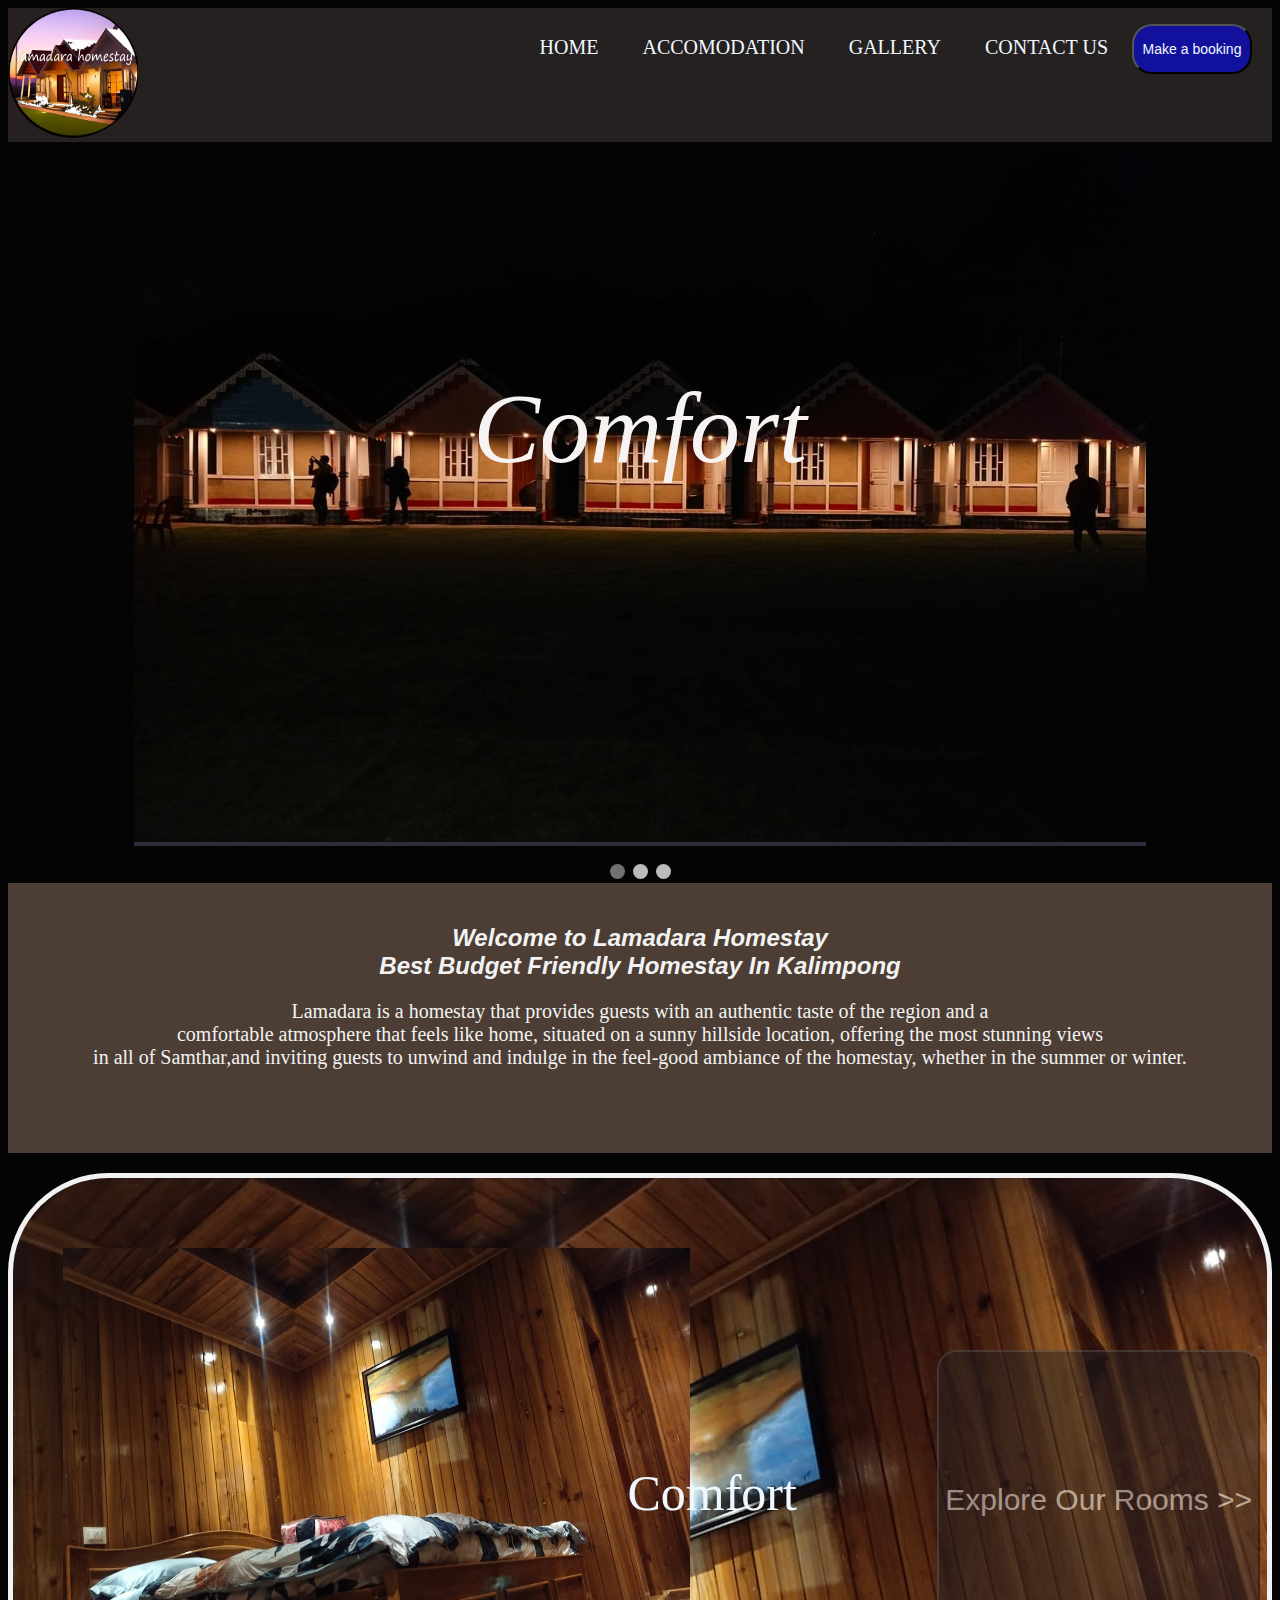
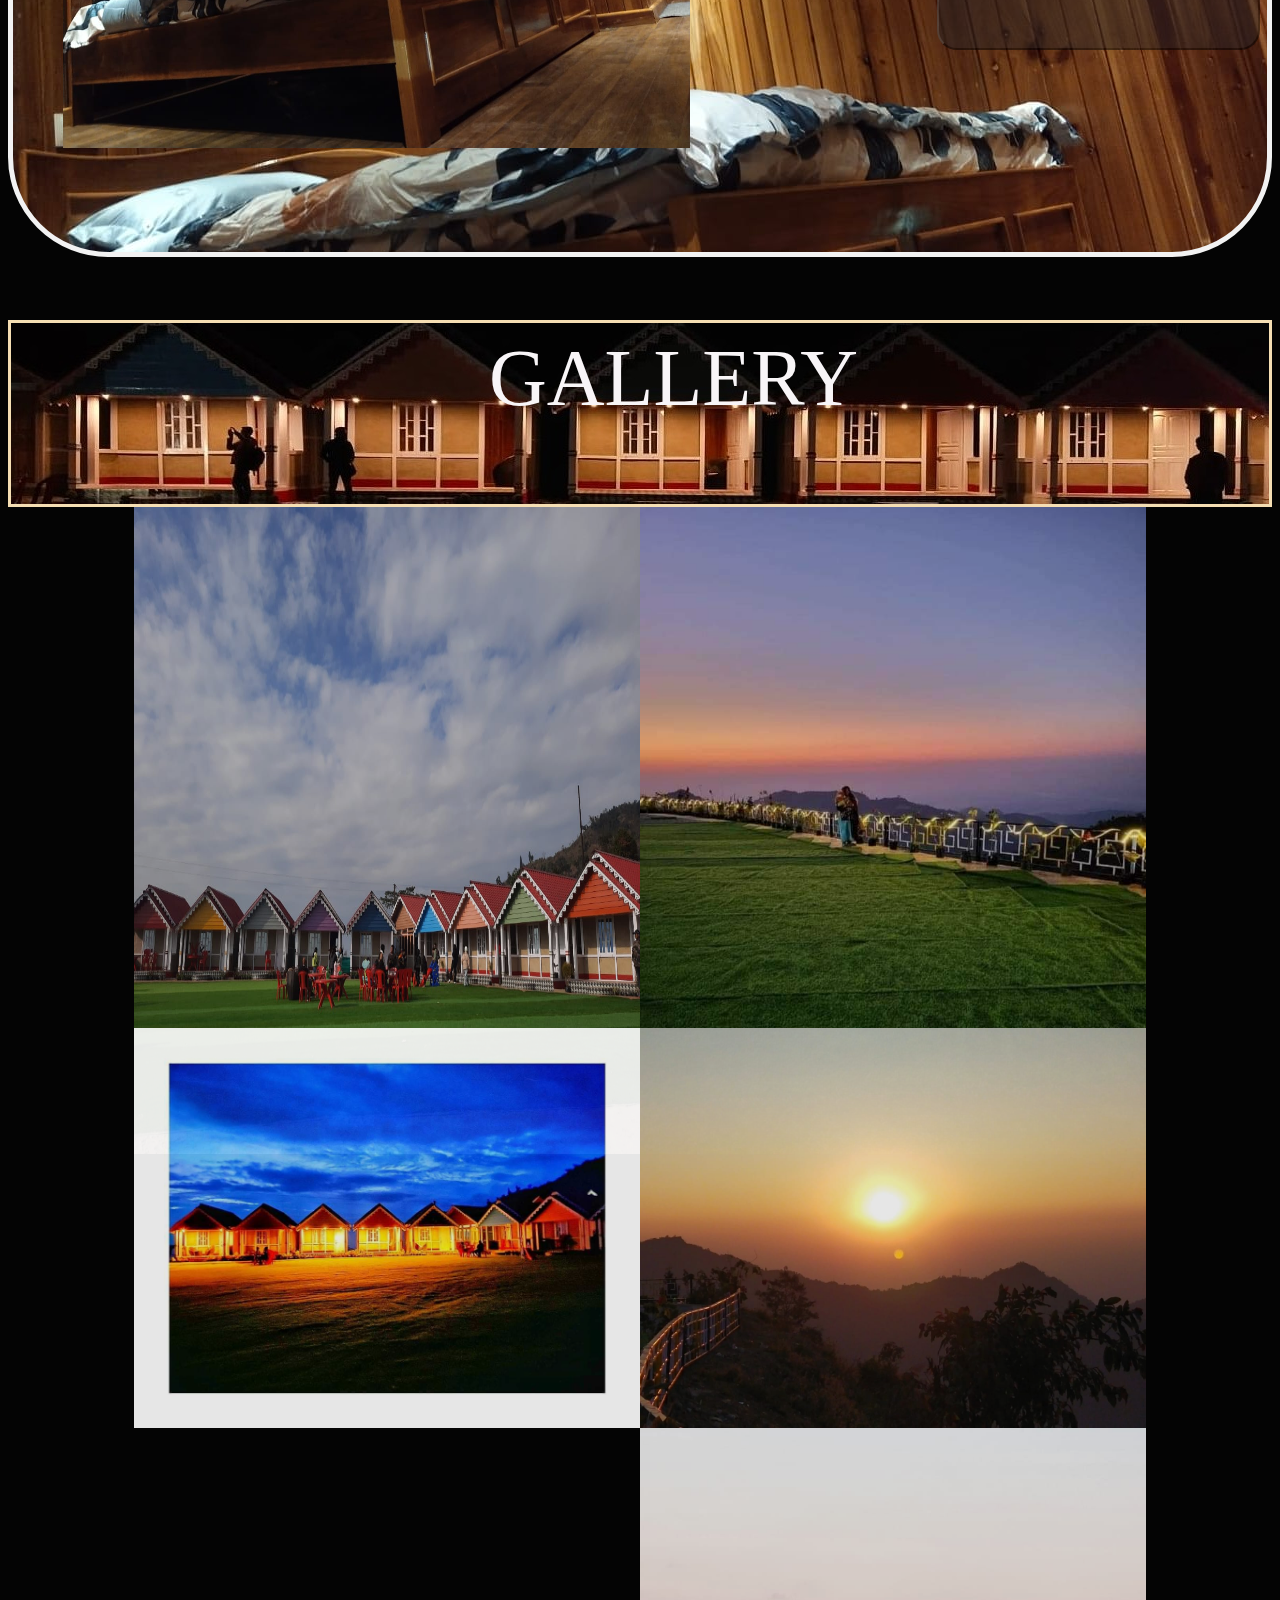
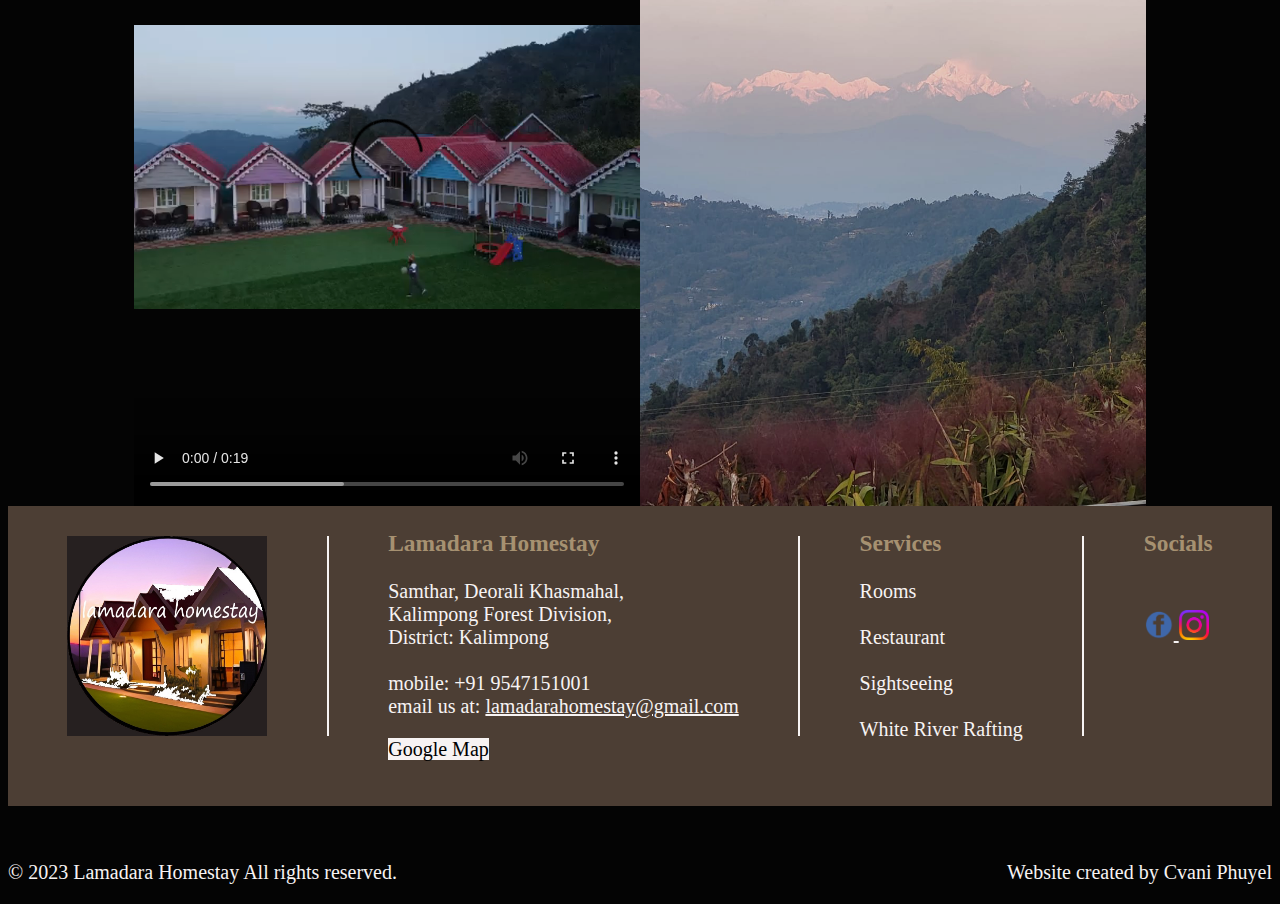
<file: index.html>
<!DOCTYPE html>
<html lang="en">
<head>
    <meta charset="UTF-8">
    <meta http-equiv="X-UA-Compatible" content="IE=edge">
    <meta name="viewport" content="width=device-width, initial-scale=1.0">
    <link rel="stylesheet" href="style.css">
    <title>lamadarahomestay|best homestay in kalimpong</title>
</head>
<body>
    <section>
      <header class="header">
        <a href="index.html"><img src="assets/finallogo.jpg" width="130" height="130"></a>
            <div class="menu">
                <ul>
                    <a href="index.html"><li>HOME</li></a>
                    <a href="accomodation.html"><li>ACCOMODATION</li></a>
                    <a href="gallery.html"><li>GALLERY</li></a>
                    <a href="contact.html"><li>CONTACT US</li></a>
                    <a href="book.html"><button>Make a booking</button></a>
                </ul>
            </div>
      </header>
    </section>

    <section>
    <div class="slideshow-container">

        <div class="mySlides fade">
            <div class="numbertext"></div>
              <img src="assets/2.jpg" style="width:100%;height:700px">
            <div class="text">Comfort</div>
        </div>
        
        <div class="mySlides fade">
          <div class="numbertext"></div>
            <img src="assets/3.jpg" style="width:100%;height:700px">
          <div class="text">Nature</div>
        </div>
        
        <div class="mySlides fade">
          <div class="numbertext"></div>
            <img src="assets/1.jpg" style="width:100%;height:700px">
          <div class="text">Warmth</div>
        </div>
        
    </div>
     <br>
        
        <div style="text-align:center">
          <span class="dot"></span> 
          <span class="dot"></span> 
          <span class="dot"></span> 
        </div>
        
        <script>
        let slideIndex = 0;
        showSlides();
        
        function showSlides() {
          let i;
          let slides = document.getElementsByClassName("mySlides");
          let dots = document.getElementsByClassName("dot");
          for (i = 0; i < slides.length; i++) {
            slides[i].style.display = "none";  
          }
          slideIndex++;
          if (slideIndex > slides.length) {slideIndex = 1}    
          for (i = 0; i < dots.length; i++) {
            dots[i].className = dots[i].className.replace(" active", "");
          }
          slides[slideIndex-1].style.display = "block";  
          dots[slideIndex-1].className += " active";
          setTimeout(showSlides, 4000); // Change image every 2 seconds
        }
      </script>
      </section>

      
      
      <section>
      <div class="brief">
        <h1>Welcome to Lamadara Homestay <br>Best Budget Friendly Homestay In Kalimpong</h1>
        <p>Lamadara is a homestay that provides guests with an authentic taste of the region and
           a<br>comfortable atmosphere that feels like home, situated on a sunny hillside location,
           offering the most stunning views<br>in all of Samthar,and inviting guests to unwind and 
            indulge in the feel-good ambiance of the homestay, whether in the summer or winter.</p>
      </div>
    </section>
      
      <section>
      <div class="roomImage">
        <div class="o"><img src="assets/4.jpg" ></div>
        <p>Comfort <a href="accomodation.html "> <button>Explore Our Rooms >></button></a> <p>
         
      </div>
    </section>
      
    <div class="txt"><p>GALLERY</p></div>
    <div class="vid">
      <div class="one"><img src="assets/cot.jpeg" ></div>
      <div class="two"><img src="assets/be.jpeg" ></div>
      
    </div>
    <div class="vid2">
      <div class="on"><img src="assets/beauty.jpeg" ></div>
      <div class="tw"><img src="assets/sunrise.jpeg" ></div>
      
    </div>
    <div class="vid3">
      <div class="o"> <video controls >
        <source src="assets/vid.mp4" />
      </video></div>
      <div class="t"><img src="assets/hima.jpeg" ></div>
      
    </div>
      


     

    <section>
      <footer>
        <div class="footer">
           <a href="index.html"><img src="assets/finallogo.jpg" width="200px" height="200px"></a> 
            <div class="vline"></div>
           <article> <h3><span style="color:rgb(166, 145, 113)"> Lamadara Homestay </span></h3> 
             <p> Samthar, Deorali Khasmahal,<br> Kalimpong Forest Division, <br> District: Kalimpong <br> <br>
             mobile: +91 9547151001 <br>email us at: <a href="mailto:lamadarahomestay@gmail.com">lamadarahomestay@gmail.com</a></p>
             <a href="map.html"> <mark> Google Map</mark></a>
              
           </article> 

          
             <div class="vline"></div>
             <article> <h3> <span style="color:rgb(166, 145, 113)">Services</span> </h3>  <p> Rooms <br><br>Restaurant <br><br>Sightseeing <br><br> White River Rafting</p></article> 

              <div class="vline"></div>
              <article><h3><span style="color:rgb(166, 145, 113)">Socials</span></h3>
               <a href="https://www.facebook.com/lamadarahomestay"><img src="assets/fb.png" width="30px" height="30px"> 
                 <a href="https://www.instagram.com/lamadara_homestay/"><img src="assets/insta.png" width="30px" height="30px"></a> 
             </article>
   
        </div>

        <div class="copyright">
          <p>&copy 2023 Lamadara Homestay All rights reserved. </p><p> Website created by Cvani Phuyel</p>
        </div>
      </footer>
    </section>

     



    
  </body>
</html>
</file>
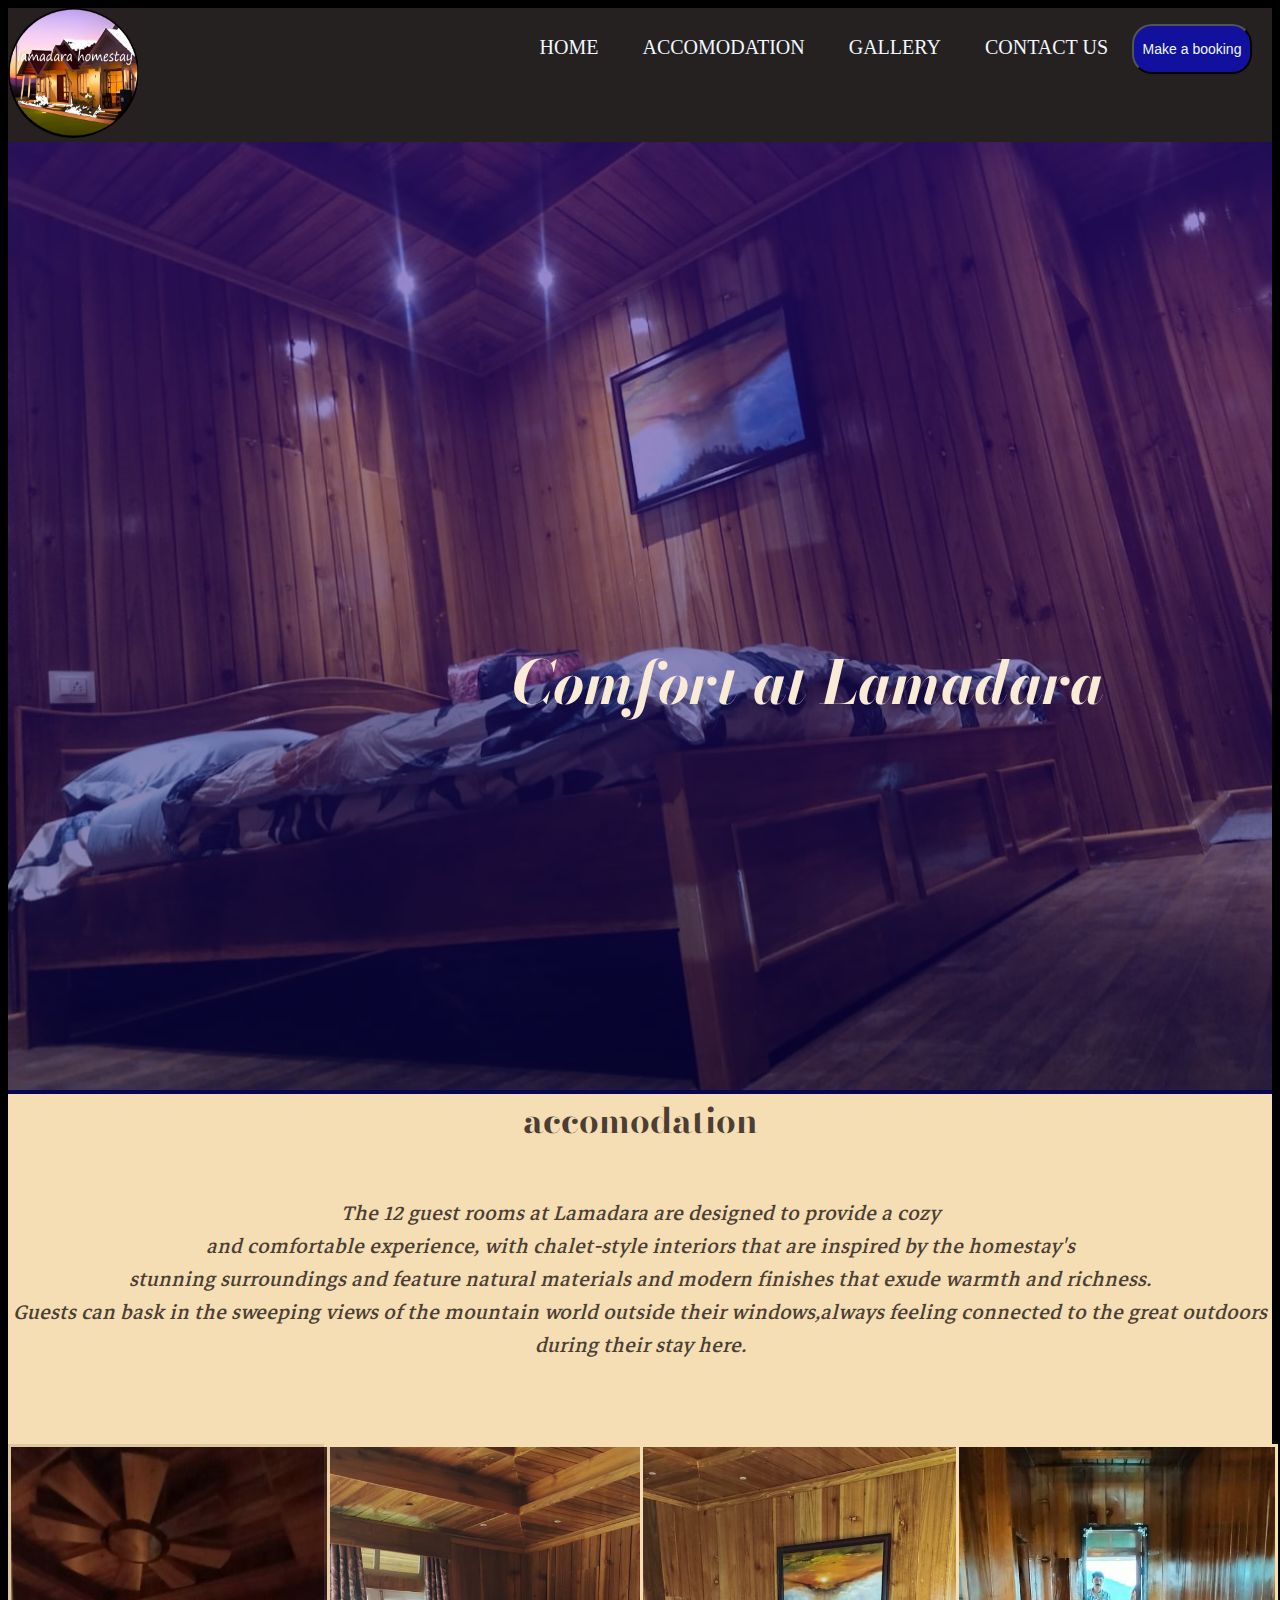
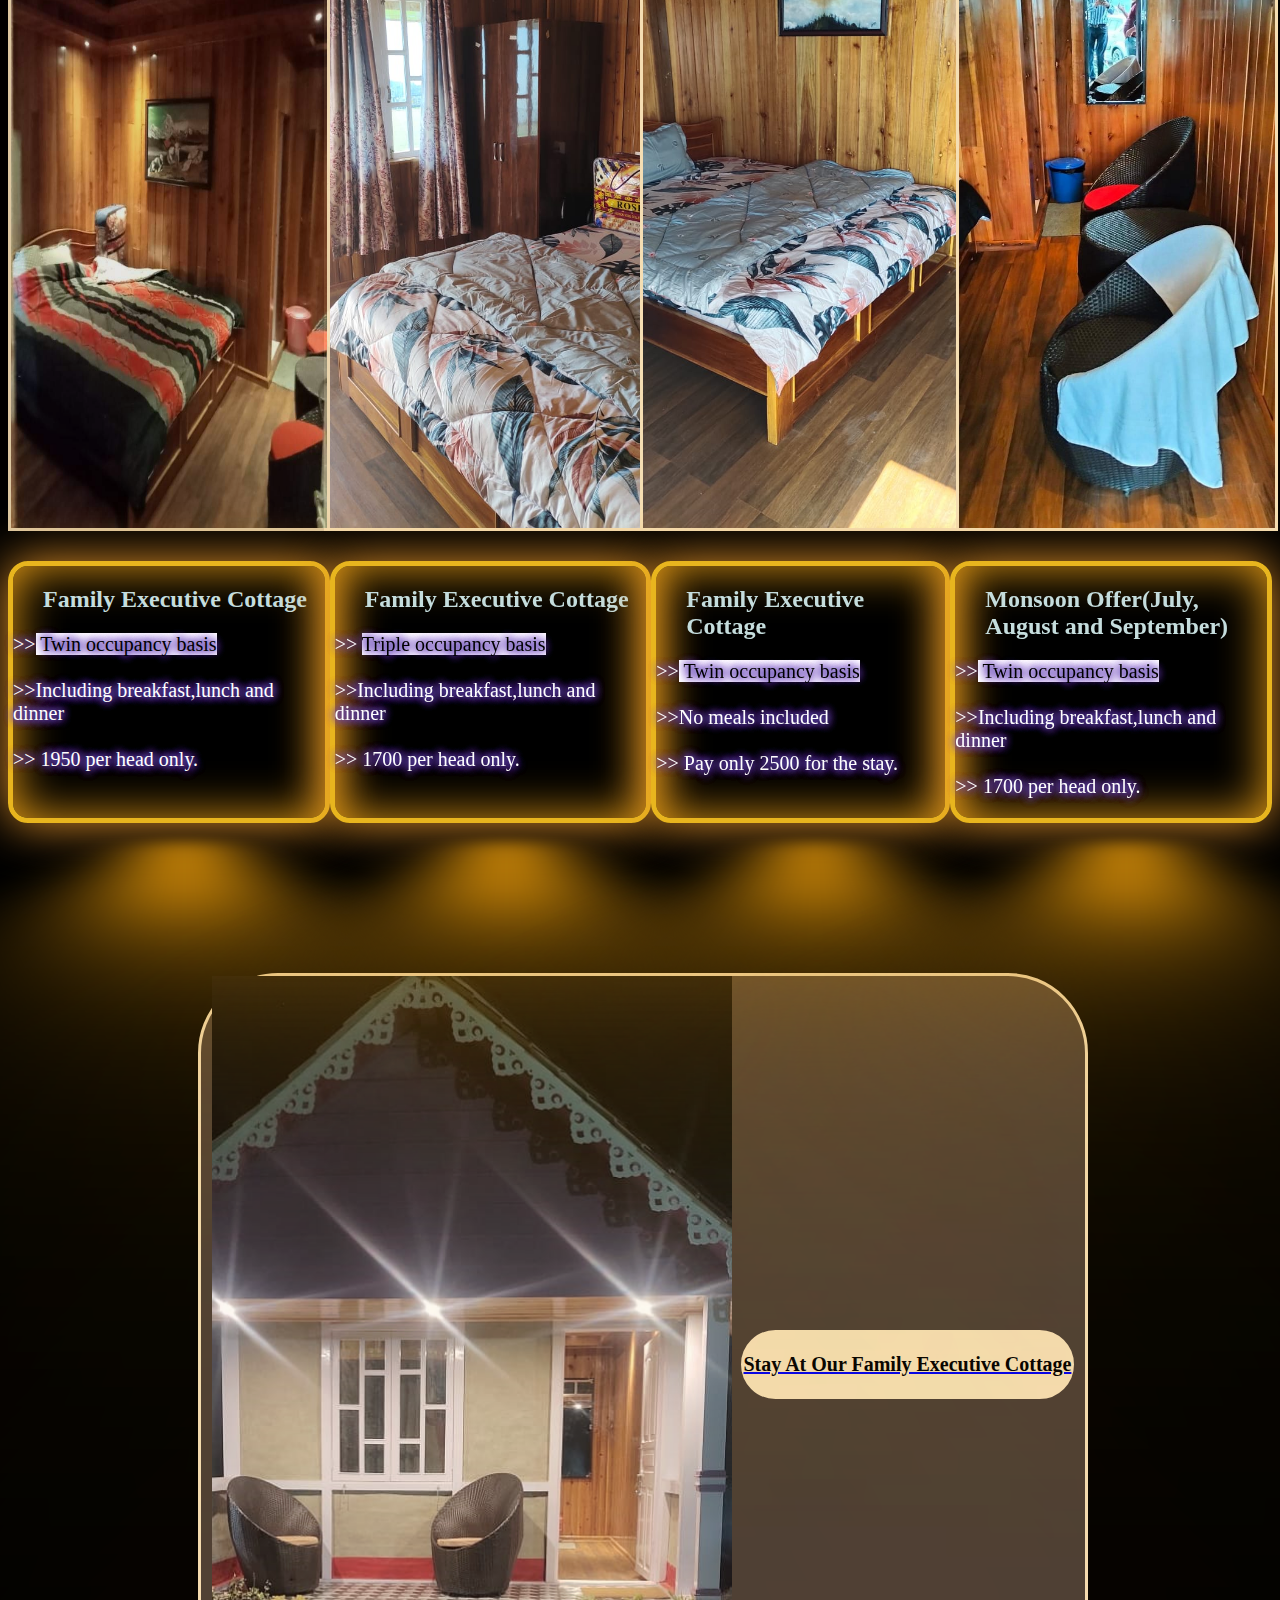
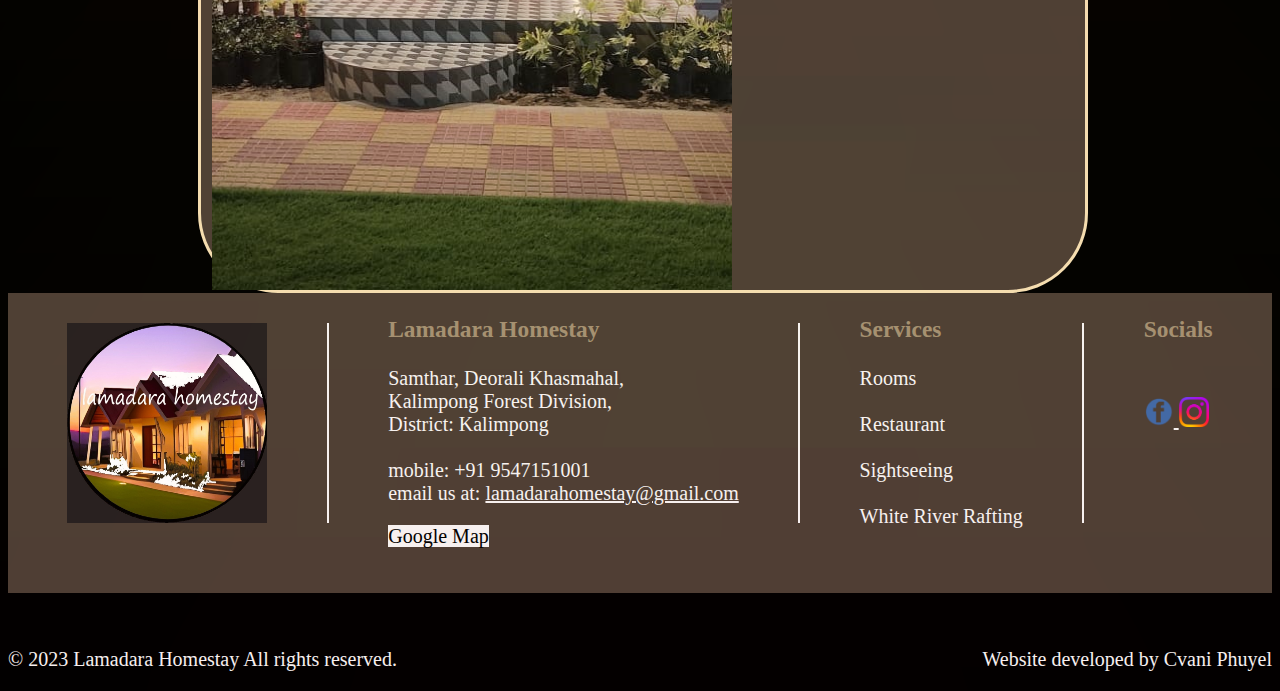
<file: accomodation.html>
<!DOCTYPE html>
<html lang="en">
<head>
    <meta charset="UTF-8">
    <meta http-equiv="X-UA-Compatible" content="IE=edge">
    <meta name="viewport" content="width=device-width, initial-scale=1.0">
    <link rel="preconnect" href="https://fonts.googleapis.com">
<link rel="preconnect" href="https://fonts.gstatic.com" crossorigin>
<link href="https://fonts.googleapis.com/css2?family=Bodoni+Moda&display=swap" rel="stylesheet">
<link rel="stylesheet" href="https://fonts.googleapis.com/css2?family=Markazi+Text:wght@450" />
<div w3-include-html="index.html"></div>
    <title>Lamadara homestay| Accomodation | Budget friendly homestay in kalimpong</title>
    <style>
        body{
            background-color:black; 
        }
       
        .header{
    background-color: #262121;
    display: flex;
    justify-content: space-between;
}



.menu ul li{
    display: inline-block;
    list-style: none;
    font-size: 20px;
    padding-left: 20px;
    padding-right: 20px;
    color:aliceblue
}
.menu ul li::before{
  width: 0%;
  height: 2px;
  background-color: #93151A;
  transition-duration: 0.5s;
  display: block;
  content: "";
}
.menu ul li:hover::before{
  width: 100%;
}

.menu ul button{
    background-color: rgb(17, 17, 157);
    height: 50px;
    width:120px;
    border-radius: 20px;
    color: aliceblue;
    margin-right: 20px;
    font-size: 14px;
 

}
.menu ul button:hover{
  background-color: #93151A;
  color: white;
 
  
}
footer{
  background-color: #4C3E34;
  width: 100%;
  height:300px;
  margin-bottom: 50px;
  color: #f7f3f3;
  font-size: 20px;
}
.footer{
  display: flex;
  justify-content: space-evenly;
}

.footer img{
  margin-top: 30px;
}

.footer a{
  color: #f7f3f3;
}

.footer .vline{
  background-color: #f7f3f3;
  width: 2px;
  height: 200px;
  margin-top: 30px;
}

article a{
  opacity: 1;
}

article a:hover{
  opacity: 0.5;
}

.copyright{
  margin-top: 80px;
  display: flex;
  justify-content: space-between;
}

.footer mark{
  background-color:  #f7f3f3;
}

.image img{
    width: 100%;
    height: 100%;

    opacity: 0.5;
  
}

.image{
  position:relative;
  background-image: linear-gradient(rgb(53, 17, 162),rgb(7, 4, 83)); 
  

}

.image h1{
  color: antiquewhite;
  font-style: italic;
  position: absolute;
  top:500px;
  transform: translate(85%,-50%);
  font-family: 'Bodoni Moda', serif;
  font-size: 60px;
  
 
}

.images .text{
    color:#4C3E34;
    background-color: wheat;
    height: 350px;
   
}

.text h1{
    display: flex;
    justify-content: center;
    font-family: 'Bodoni Moda', serif;
    font-size: 35px;
    margin-top: 0px;
   
    
}

.text p{
    font-size: 28px;
    margin-top: 50px;
    text-align: center;
    font-style: italic;
    
    font-family: 'Markazi Text';
}
 /*.moreImages{

  border:5px solid;
  border-radius: 100px;
  border-color: #f2f2f2;
  grid-template-columns: repeat(2,1fr);
  margin-left: 0px;
  padding-top: 20px;
  background-color:  #4C3E34;
  
    
}
.moreImages img{
  width: 100%;
  height:20%;
  margin-left:30px;
  margin-bottom: 40px;
  border-radius: 5px;
  border: solid white;
}*/
.moreImages{
  display: flex;
  width:100%;
  height: 100%;
  justify-content: space-evenly;
  
}
.first{
  width: 100%;
  
}
 .first img{
  width: 100%;
  height: 95%;
  border: solid wheat;
  
  opacity: 0.9;
}

 .second{
  width:100%;
 
}
.second img{
  width:100%;
  height: 95%;

  border: solid wheat;
}
.third{
  width:100%;
 
}
.third img{
  width:100%;
  height: 95%;

  border: solid wheat;
}
.fourth{
  width:100%;
 
}
.fourth img{
  width:100%;
  height: 95%;
  border: solid wheat;
}

.book{
  display: flex;
  width:70%;
  height: 20%;
  justify-content: space-evenly;
  border-radius: 80px;
  border: solid wheat;
  background-color: #4C3E34;
  margin-left: 15%;
  margin-top: 150px;

  
}
.book img{
  height: 100%;
}

.book .para {
  border: solid wheat;
  height: 50%;
  margin-top: 40%;
  border-radius: 80px;
  background-color: wheat;
  
}

.book .para:hover{
  background-color: rgb(61, 209, 192)
}

.book p{
  color: black;
  font-size: 20px;
  font-weight: bold;
}

.info{
  background:transparent;
  display: flex;
  justify-content: space-evenly;
 
}


.info .db{
  border:5px solid rgb(232, 181, 30);
  position: relative;
  border-radius: 20px;
  box-shadow: inset 0 0 3em 0 rgb(231, 157, 21), 0 0 3em 0 rgb(228, 147, 41);

  
}
.info .db::before{
  content: "";
  position: absolute;
  background: rgb(210, 139, 8);
  top:70%;
  left:35%;
  right: 0;
  width: 40%;
  height: 100%;
  transform: perspective(4em) rotateX(40deg) scale(1,0.4);
  filter:blur(3em)

}
.info .db:hover{
  background-color:rgb(186, 132, 60);
  border: solid black;
  box-shadow: none;
  opacity: 0.9;
  font-variant: normal;
}

.info a{
  text-decoration: none;
}
.info h2{
  color:rgb(197, 221, 221);
  margin-left: 30px;
}
.info p{
 
  font-size: 20px;
  
  
  color:white;
  text-shadow: 0 0 10px rgb(38, 118, 106),0 0 10px blueviolet,0 0 10px blueviolet,0 0 10px blueviolet;
  
}



mark{
  background-color:white;
}


       
    </style>
</head>
<body>
    <section>
        <header class="header">
          <a href="index.html"><img src="assets/finallogo.jpg" width="130" height="130"></a>
              <div class="menu">
                  <ul>
                      <a href="index.html"><li>HOME</li></a>
                      <a href="accomodation.html"><li>ACCOMODATION</li></a>
                      <a href="gallery.html"><li>GALLERY</li></a>
                      <a href="contact.html"><li>CONTACT US</li></a>
                      <a href="book.html "><button>Make a booking</button></a>
                  </ul>
              </div>
        </header>
      </section>

      <section class="image">

      
        <img src="./assets/4.jpg" >
        <h1>Comfort at Lamadara</h1>
    

      </section>

        <section class="images">

        <div class="text">
            <h1>accomodation</h1>
            
            <p>The 12 guest rooms at Lamadara are designed to provide a cozy <br>and comfortable experience,
                 with chalet-style interiors that are inspired by the homestay's<br> stunning surroundings and feature natural 
                  materials and modern finishes that exude warmth and richness.<br> Guests can bask in the sweeping views of the mountain world 
                  outside their windows,always feeling connected to the great outdoors during their stay here.</p>

        </div>

        
    </section>
    
    <section class="moreImages">
      <div class="first"><img src="./assets/room.jpeg" ></div>
        <div class="second"><img src="./assets/room1.jpeg" ></div>
        <div class="third"><img src="./assets/room2.jpeg" ></div>
        <div class="fourth"><img src="./assets/room3.jpeg" ></div>
    </section>


    <div class="info ">
    
      <div class="db"><a href="book.html"><h2> Family Executive Cottage</h2><p> >><mark > Twin occupancy basis</mark > <br> <br> >>Including breakfast,lunch and dinner <br>  <br>>> 1950
      per head only.</p></a></div>
    
      <div class="db"><a href="book.html"><h2> Family Executive Cottage</h2><p> >> <mark > Triple occupancy basis</mark> <br><br> >>Including breakfast,lunch and dinner <br><br>>> 1700
        per head only.</p></a></div>
      
      <div class="db"><a href="book.html"><h2>Family Executive Cottage</h2><p> >><mark > Twin occupancy basis</mark ><br> <br>  >>No meals included <br> <br>  >>  Pay only 2500 for the stay.</p></a></div>

          <div class="db"><a href="book.html"><h2>Monsoon Offer(July,<br> August and September)</h2><p> >><mark> Twin occupancy basis </mark><br> <br> >>Including breakfast,lunch and dinner <br><br>>> 1700 per head only.</p></a></div>

    </div>
    

    <section class="book">
      <div class="cottage"><img src="assets/single.jpeg" ></div>
      <div class="para"><a href="book.html"><p>Stay At Our Family Executive Cottage</p></a></div>
    </section>



    
     

        <section>
        <footer>
          <div class="footer">
             <a href="index.html"><img src="assets/finallogo.jpg" width="200px" height="200px"></a> 
              <div class="vline"></div>
             <article> <h3><span style="color:rgb(166, 145, 113)"> Lamadara Homestay </span></h3> 
               <p> Samthar, Deorali Khasmahal,<br> Kalimpong Forest Division, <br> District: Kalimpong <br> <br>
               mobile: +91 9547151001 <br>email us at: <a href="mailto:lamadarahomestay@gmail.com">lamadarahomestay@gmail.com</a></p>
               <a href="map.html"> <mark> Google Map</mark></a>
                
             </article> 
  
            
               <div class="vline"></div>
               <article> <h3> <span style="color:rgb(166, 145, 113)">Services</span> </h3>  <p> Rooms <br><br>Restaurant <br><br>Sightseeing<br><br> White River Rafting</p> </article> 
  
                <div class="vline"></div>
                <article><h3><span style="color:rgb(166, 145, 113)">Socials</span></h3>
                 <a href="https://www.facebook.com/lamadarahomestay"><img src="assets/fb.png" width="30px" height="30px"> 
                   <a href="https://www.instagram.com/lamadara_homestay/"><img src="assets/insta.png" width="30px" height="30px"></a> 
               </article>
     
          </div>
  
          <div class="copyright">
            <p>&copy 2023 Lamadara Homestay All rights reserved. </p><p> Website developed by Cvani Phuyel</p>
          </div>
        </footer>
      </section>
</body>
</html>
</file>
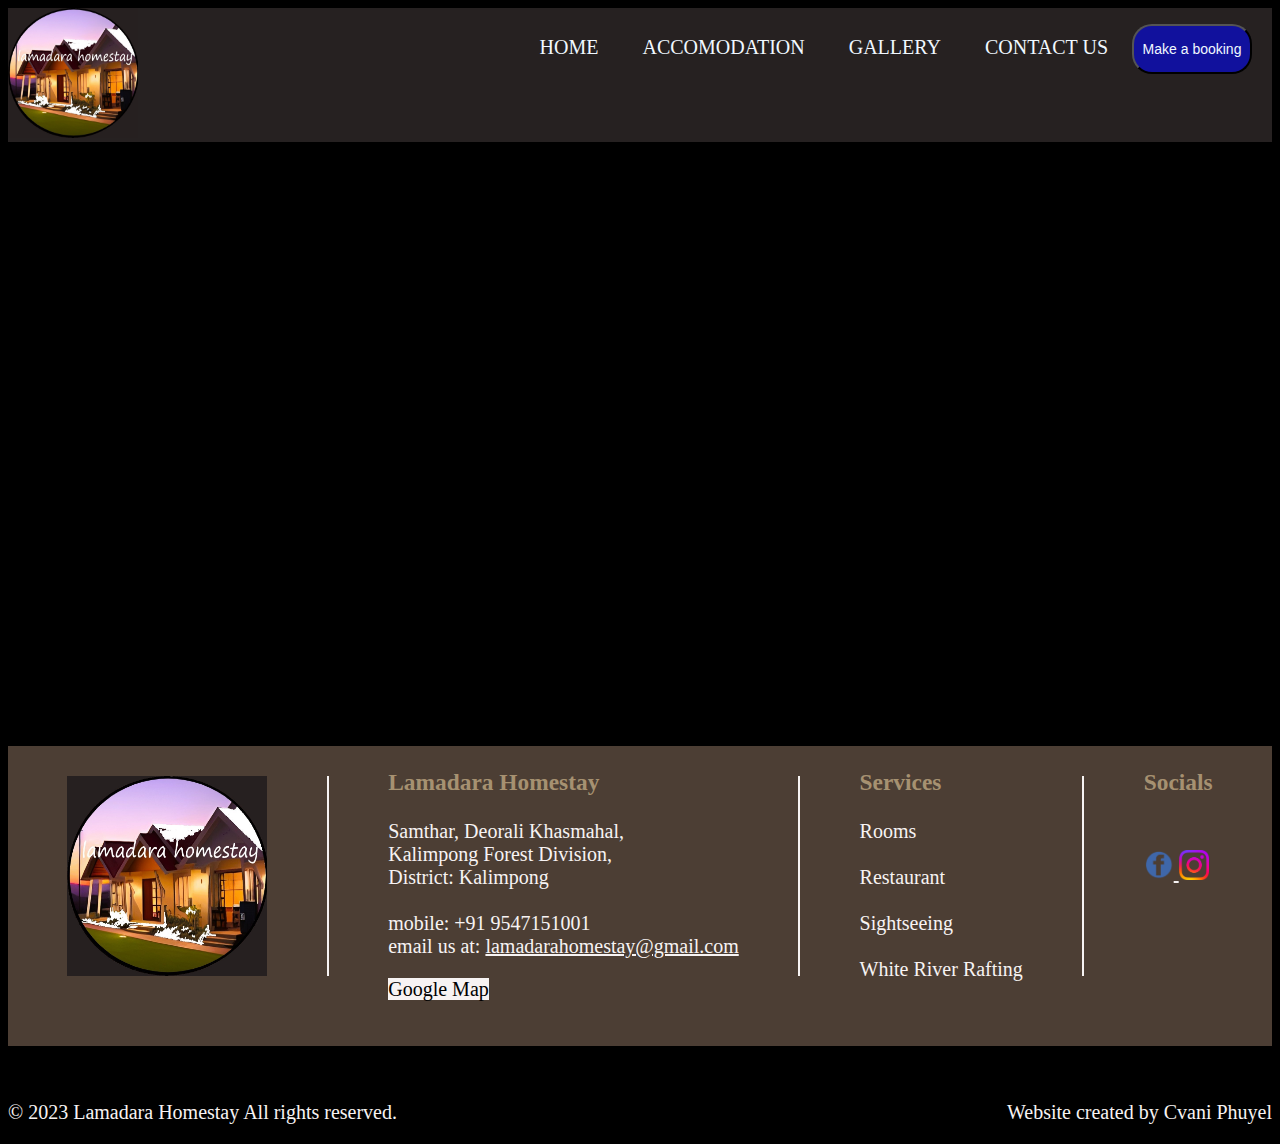
<file: map.html>
<!DOCTYPE html>
<html lang="en">
<head>
    <meta charset="UTF-8">
    <meta http-equiv="X-UA-Compatible" content="IE=edge">
    <meta name="viewport" content="width=device-width, initial-scale=1.0">
    <div w3-include-html="accomodation.html"></div>
    <title>Lamadara homestay| Map |best budget homestay</title>
    <style>
        body{
            background-color:black; 
        }
       
        .header{
    background-color: #262121;
    display: flex;
    justify-content: space-between;
}



.menu ul li{
    display: inline-block;
    list-style: none;
    font-size: 20px;
    padding-left: 20px;
    padding-right: 20px;
    color:aliceblue
}
.menu ul li::before{
  width: 0%;
  height: 2px;
  background-color: #93151A;
  transition-duration: 0.5s;
  display: block;
  content: "";
}
.menu ul li:hover::before{
  width: 100%;
}

.menu ul button{
    background-color: rgb(17, 17, 157);
    height: 50px;
    width:120px;
    border-radius: 20px;
    color: aliceblue;
    margin-right: 20px;
    font-size: 14px;
 

}
.menu ul button:hover{
  background-color: #93151A;
  color: white;
 
  
}
footer{
  background-color: #4C3E34;
  width: 100%;
  height:300px;
  margin-bottom: 50px;
  color: #f7f3f3;
  font-size: 20px;
}
.footer{
  display: flex;
  justify-content: space-evenly;
}

.footer img{
  margin-top: 30px;
}

.footer a{
  color: #f7f3f3;
}

.footer .vline{
  background-color: #f7f3f3;
  width: 2px;
  height: 200px;
  margin-top: 30px;
}

article a{
  opacity: 1;
}

article a:hover{
  opacity: 0.5;
}

.copyright{
  margin-top: 80px;
  display: flex;
  justify-content: space-between;
}

.footer mark{
  background-color:  #f7f3f3;
}
       
    </style>
</head>
<body>
    <section>
        <header class="header">
          <a href="index.html"><img src="assets/finallogo.jpg" width="130" height="130"></a>
              <div class="menu">
                  <ul>
                      <a href="index.html"><li>HOME</li></a>
                      <a href="accomodation.html"><li>ACCOMODATION</li></a>
                      <a href="gallery.html"><li>GALLERY</li></a>
                      <a href="contact.html"><li>CONTACT US</li></a>
                      <a href="book.html"><button>Make a booking</button></a>
                  </ul>
              </div>
        </header>
      </section>

    <iframe src="https://www.google.com/maps/embed?pb=!1m14!1m8!1m3!1d24530.67484452592!2d88.51867411581934!3d26.985131102738926!3m2!1i1024!2i768!4f13.1!3m3!1m2!1s0x39e42334b4af086d%3A0xd736daf8b8c388a!2sLAMA%20DARA%20HOME%20STAY!5e0!3m2!1sen!2sin!4v1679334739114!5m2!1sen!2sin" width="1500" height="600" style="border:0;" allowfullscreen="" loading="lazy" referrerpolicy="no-referrer-when-downgrade"></iframe>
    <section>
        <footer>
          <div class="footer">
             <a href="index.html"><img src="assets/finallogo.jpg" width="200px" height="200px"></a> 
              <div class="vline"></div>
             <article> <h3><span style="color:rgb(166, 145, 113)"> Lamadara Homestay </span></h3> 
               <p> Samthar, Deorali Khasmahal,<br> Kalimpong Forest Division, <br> District: Kalimpong <br> <br>
               mobile: +91 9547151001 <br>email us at: <a href="mailto:lamadarahomestay@gmail.com">lamadarahomestay@gmail.com</a></p>
               <a href="map.html"> <mark> Google Map</mark></a>
                
             </article> 
  
            
               <div class="vline"></div>
               <article> <h3> <span style="color:rgb(166, 145, 113)">Services</span> </h3>  <p> Rooms <br><br>Restaurant <br><br>Sightseeing<br><br> White River Rafting</p> </article>
  
                <div class="vline"></div>
                <article><h3><span style="color:rgb(166, 145, 113)">Socials</span></h3>
                 <a href="https://www.facebook.com/lamadarahomestay"><img src="assets/fb.png" width="30px" height="30px"> 
                   <a href="https://www.instagram.com/lamadara_homestay/"><img src="assets/insta.png" width="30px" height="30px"></a> 
               </article>
     
          </div>
  
          <div class="copyright">
            <p>&copy 2023 Lamadara Homestay All rights reserved. </p><p> Website created by Cvani Phuyel</p>
          </div>
        </footer>
      </section>
</body>
</html>
</file>
<file: style.css>
body{
    background-color:#040404;
}

.header{
    background-color: #262121;
    display: flex;
    justify-content: space-between;
}



.menu ul li{
    display: inline-block;
    list-style: none;
    font-size: 20px;
    padding-left: 20px;
    padding-right: 20px;
    color:aliceblue
}
.menu ul li::before{
  width: 0%;
  height: 2px;
  background-color: #93151A;
  transition-duration: 0.5s;
  display: block;
  content: "";
}
.menu ul li:hover::before{
  width: 100%;
}

.menu ul button{
    background-color: rgb(17, 17, 157);
    height: 50px;
    width:120px;
    border-radius: 20px;
    color: aliceblue;
    margin-right: 20px;
    font-size: 14px;
 

}
.menu ul button:hover{
  background-color: #93151A;
  color: white;
 
  
}





*{box-sizing: border-box;}
/*body {font-family: Verdana, sans-serif;}*/
.mySlides {display: none;}
/*img {vertical-align: middle;}*/

/* Slideshow container */
.slideshow-container {
  max-width:80%;
  min-height: 200px;
  position: relative;
  margin: auto;
  background-image: linear-gradient(rgb(41, 58, 157),rgb(46, 44, 57));
}

/* Caption text */
.text {
  color: #f7f3f3;
  font-size:100px;
  padding: 8px 12px;
  position: absolute;
  
  bottom: 50%;
  width: 100%;
  text-align: center;
  font-family:'Times New Roman', Times, serif;
  font-style:italic;
}

/* Number text (1/3 etc) */
.numbertext {
  color: #f2f2f2;
  font-size: 12px;
  padding: 8px 12px;
  position: absolute;
  top: 0;
}

/* The dots/bullets/indicators */
.dot {
  height: 15px;
  width: 15px;
  margin: 0 2px;
  background-color: #bbb;
  border-radius: 50%;
  display: inline-block;
  transition: background-color 0.6s ease;
}

.active {
  background-color: #717171;
}

/* Fading animation */
.fade {
  animation-name: fade;
  animation-duration: 1.5s;
}

@keyframes fade {
  from {opacity: .4} 
  to {opacity: 1}
}

/* On smaller screens, decrease text size */
@media only screen and (max-width: 300px) {
  .text {font-size: 11px}
}

.video{
  display: flex;
  justify-content: center;
}


.video video{
  width: 50%;
  height: 100%;
  
}

.brief{
  color: #f2f2f2;
  background-color: #4C3E34;
  text-align:center;
  padding-top:2%;
  padding-bottom:5%;
}

.brief h1{
 
  font-family: 'Trebuchet MS', 'Lucida Sans Unicode', 'Lucida Grande', 'Lucida Sans', Arial, sans-serif;
  font-style: italic;
  font-size:x-large;
 

}
.brief p{
 font-size: 20px;


}
.roomImage{
  display: grid;
  border:5px solid;
  border-radius: 100px;
  border-color: #f2f2f2;
  grid-template-columns: repeat(2,1fr);
  margin-left: 0px;
  padding-top: 70px;
  margin-top: 20px;
  background-color:  #4C3E34;
  background-image: url("assets/4.jpg");
  
  
}

.roomImage button:hover{
 
  position: relative;
  animation:mymove 3s infinite;
  animation-iteration-count: 1;
}




.roomImage img{
  width: 100%;
  margin-left: 50px;
  height: 500px; 

}


@keyframes mymove {
  from{
    transform: rotate(0deg)
  }
  to{
    transform: rotate(360deg)
  }
}

.roomImage p{
  color: aliceblue;
  font-size: 50px;
  align-self: center;
  margin-left: -2%;
  opacity: 1;
}

.roomImage button{
margin-left: 20%;  
font-size: 30px;
background-color: #262121;
color: aliceblue;
height: 300px;
opacity: 0.5;
border-radius: 20px;


}
.roomImage button:hover{
  opacity: 1;
  background-color: #080720;
}



.txt{
  background-image: url("assets/back.jpg");
  width:100%;
  height: 50%;
  border: solid wheat;
  margin-top: 5%;
}

.txt p{
  color: rgb(248, 245, 247);
  font-size: 80px;
  margin-left: 38%;
  margin-top: -20px;
  padding-top: 30px;
}
.vid{
  display: flex;
  justify-content: space-evenly;
  
  width: 80%;
  margin-left: 10%;
  
}
.one{
  width: 100%;
 
}
.one img{
  width: 100%;
  height: 100%;
  
  opacity: 0.9;
}
.two{
  width: 100%;
}
.two img{
  width: 100%;
  height: 100%;
 
  opacity: 0.9;
}
.vid2{
  display: flex;
  justify-content: space-evenly;

  margin-top: -10%;
  width: 80%;
  margin-left: 10%;
}
.on{
  width: 100%;


}
.on img{
  width: 100%;
  height: 100%;

  opacity: 0.9;
}
.tw{
  width: 100%;
}
.tw img{
  width: 100%;
  height: 100%;

  opacity: 0.9;
}
.vid3{
  display: flex;
  justify-content: space-evenly;
 
  height: 50%;
  width: 80%;
  margin-left: 10%;
}
.o{
  width: 100%;
  

}
.o video{
  width: 100%;
  height: 100%;
 
  opacity: 0.9;
}
.t{
  width: 100%;
 
}
.t img{
  width: 100%;
  height: 100%;
 
  opacity: 0.9;
}








footer{
  background-color: #4C3E34;
  width: 100%;
  height:300px;
  margin-bottom: 50px;
  color: #f7f3f3;
  font-size: 20px;
}

.footer{
  display: flex;
  justify-content: space-evenly;
}

.footer img{
  margin-top: 30px;
}

.footer a{
  color: #f7f3f3;
}

.footer .vline{
  background-color: #f7f3f3;
  width: 2px;
  height: 200px;
  margin-top: 30px;
}

article a{
  opacity: 1;
}

article a:hover{
  opacity: 0.5;
}

.copyright{
  margin-top: 80px;
  display: flex;
  justify-content: space-between;
}

.footer mark{
  background-color:  #f7f3f3;
}
</file>
